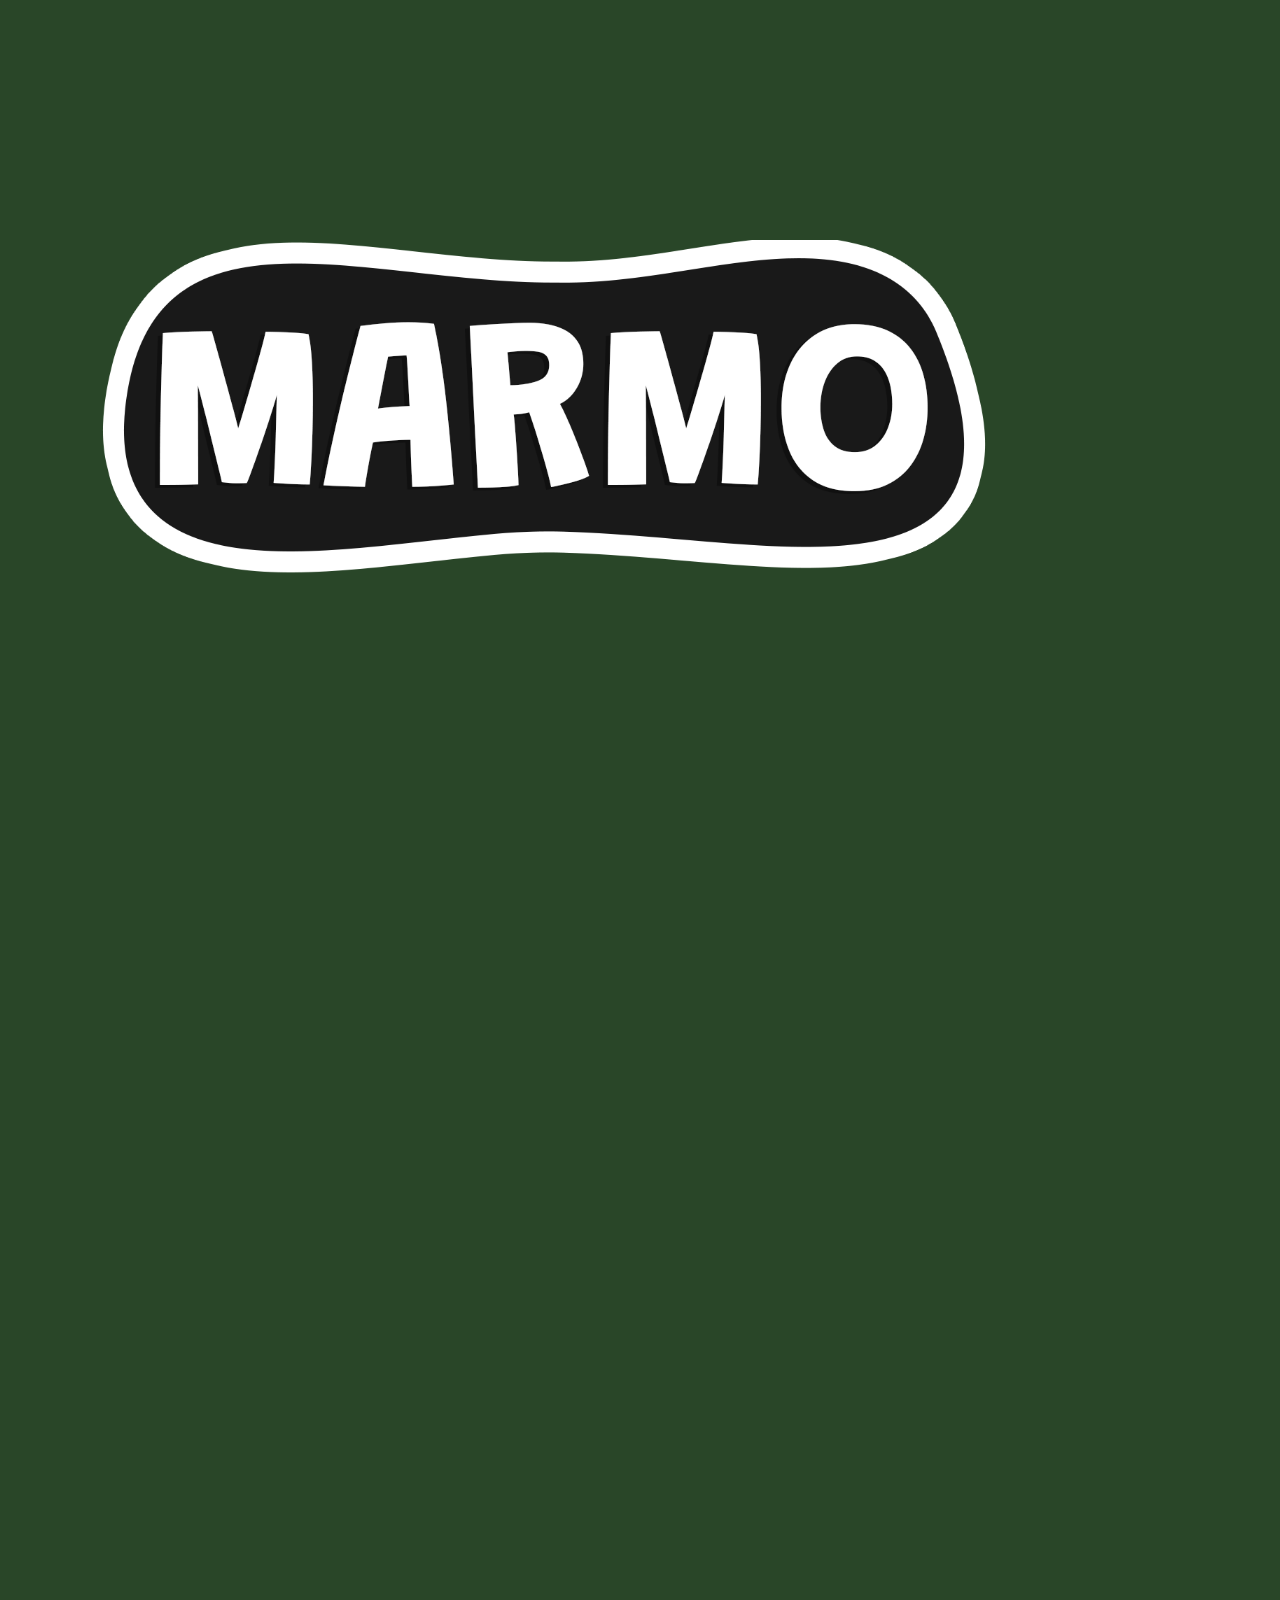
<file: index.html>
<!DOCTYPE html>
<html lang="en">
<head>
    <meta charset="UTF-8">
    <meta name="viewport" content="width=device-width, initial-scale=1.0">
    <title>MARMO</title>
    <link rel="stylesheet" href="styles.css">
    <script src="script.js" defer></script>
</head>
<body>
    <audio src="assets/monkey.mp3" id="monkey-sound"></audio>

    <div class="nav-bar">
        <a href="#">
            <img src="assets/MarmoLogo.png" class="nav-logo" alt="Marmo Logo"/>
        </a>
        <div class="nav-list">
            <a href="#" class="nav-item">HOME</a>
            <a href="#gallery" class="nav-item">GALLERY</a>
            <a href="#about" class="nav-item">ABOUT</a>
            <a href="#" class="nav-item">CONTACT</a>
        </div>
    </div>

    <div class="content">
        <img class="big-logo" src="assets/MarmoLogo.png" alt="Big Logo">

        <div class="download-button">
            Download for FREE!
        </div>

        <img class="meta-logo" src="assets/meta-logo-white-text-png-svg-vector.svg" alt="Meta Logo">

        <div class="gallery" id="gallery">
            <h2>GALLERY</h2>
            <div class="gallery-container">
                <img class="gallery-item" src="assets/forest.png" alt="Forest">
                <img class="gallery-item" src="assets/lowershot.png" alt="Lower Shot">
                <img class="gallery-item" src="assets/fireplace.png" alt="Fireplace">
                <img class="gallery-item" src="assets/monkey-photo.jpg" alt="Monkey Photo">
            </div>
        </div>

        <div class="about" id="about">
            <h1>ABOUT</h1>
            <div>
                <p class="about-text">
                    MARMO is a fun, casual, VR game inspired by Gorilla Tag, created by <a href="https://www.youtube.com/@mightbelucid">Lucid</a> and <a href="https://www.youtube.com/@screenvr">Screen</a>. <br><br>
                    Our aim is to bring back that classic, simple VR game feeling where you can feel welcome and have a great time with everyone.
                </p>
            </div>
            <div class="contact" id="contact">
                <h1>
                    CONTACT US
                </h1>
                <div>
                    <h2 class="contact-sub">
                        Feel Free to contact us on any of the following:
                    </h2>
                </div>
                <div class="contact-container">
                    <a href="discord.com" class="contact-item"><img src="assets/discord-white-icon.svg">Join The Discord!</a>
                    <a href="mailto:test@gmail.com" class="contact-item"><img src="assets/email-envelope-white-icon.svg">Join The Discord!</a>
                </div>
            </div>

            </div>
        </div>
    </div>

    <div class="cursor-dot"></div>
</body>
</html>
</file>
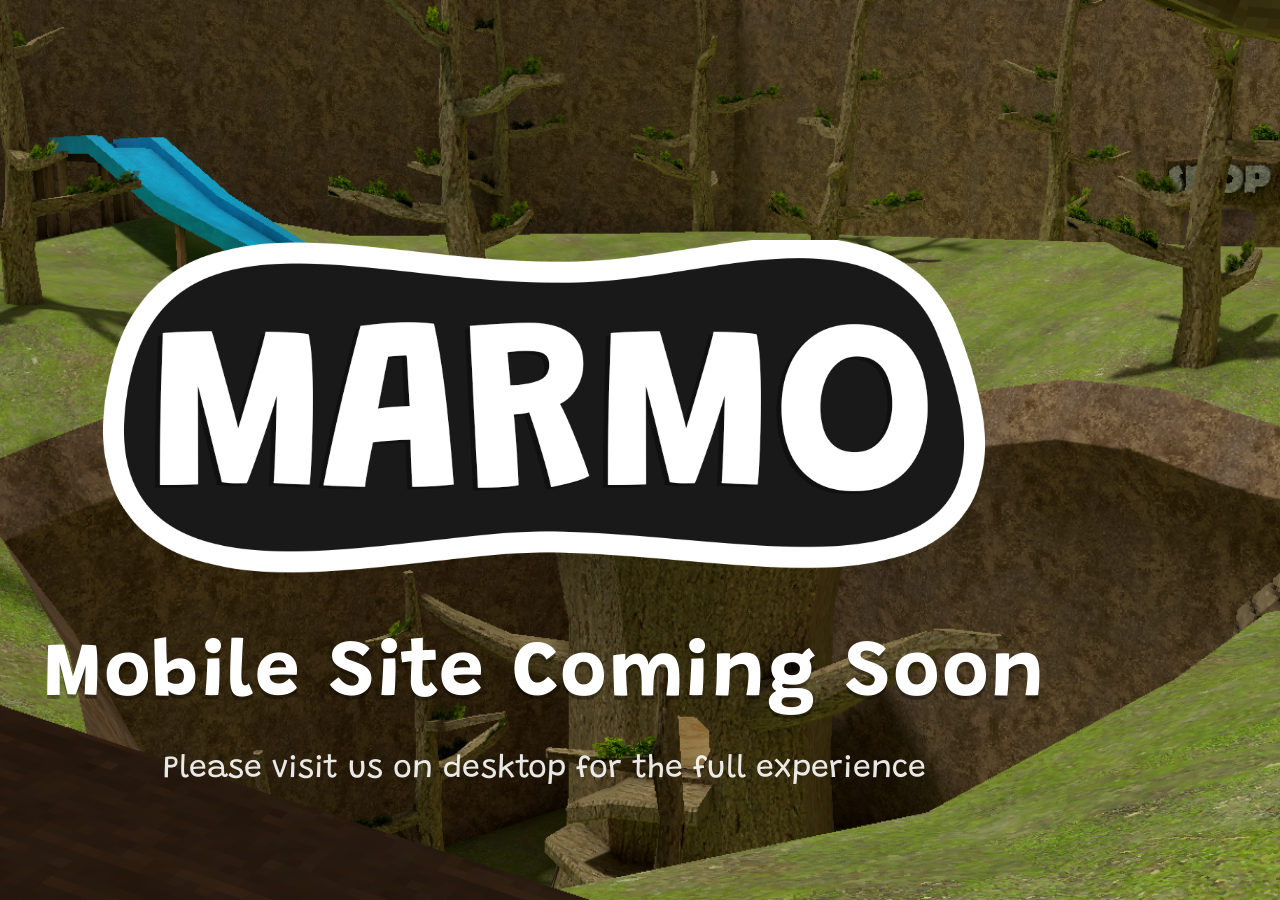
<file: mobile.html>
<!DOCTYPE html>
<html lang="en">
<head>
    <meta charset="UTF-8">
    <meta name="viewport" content="width=device-width, initial-scale=1.0">
    <title>MARMO</title>
    <link rel="stylesheet" href="styles.css">

</head>
<body>

        <div class="mobile-message">
            <img class="big-logo-mobile" src="assets/MarmoLogo.png" alt="logo">
            <h1>Mobile Site Coming Soon</h1>
            <p>Please visit us on desktop for the full experience</p>
        </div>

</body>
</html>
</file>
<file: styles.css>
@font-face {
    font-family: main;
    src: url(fonts/logo\ font.ttf);
}
html {
  scroll-behavior: smooth;
  cursor: none;
}

body {
    background-color: rgb(41, 70, 40);
    margin: 0;
    background-image: url(assets/forest.png);
    background-position: center;
    background-repeat: no-repeat;
    background-size: cover;
    background-attachment: fixed;
    font-family: main;
    cursor: none;

}

.nav-bar{
    cursor: none;
    padding: 20px;
    background-color: rgb(22, 22, 22);
    display: flex;
    text-align: center;
    gap: 30px;
    justify-content: center;
    align-items: center;
    width: 100%;
    position: fixed;
    top: 0;
    left: 0;
    margin-top: 0;
    z-index: 1000;
    box-shadow: 0px 2px 3px rgba(0, 0, 1, 0.5);
}

.nav-item {
    color: white;
    text-decoration: none;
    text-align: center;
    font-size: 25px;
    cursor: none;
    transition: 0.2s ease-out;
}

.nav-item:hover{
    transform: scale(1.03);
}


.nav-list {
    display: flex;
    gap: 20px;
}
.nav-logo{
    width: 120px;
    cursor: none;
    transition: 0.2s ease-out;
}
.nav-logo:hover{
    transform: scale(1.03);
}

.big-logo {
    width: 750px;
    display: block;
    margin: 0 auto;
    margin-top: 250px;
    margin-bottom: 100px;
    animation: logo-bounce 3s infinite ease-in-out;
    filter: drop-shadow(0px 5px 0px #0005);
}


.download-button {
    text-align: center;
    background-color: rgba(129, 128, 128, 0.445);
    width: 300px;
    margin: 0 auto;
    padding: 20px;
    border-radius: 30px;
    font-weight: bold;
    color: rgb(255, 255, 255);
    backdrop-filter: blur(5px);
    text-shadow: 0px 2px 0px rgba(0, 0, 0, 0.479);
    filter: drop-shadow(0px 3px 0px #0005);
    margin-bottom: 100px;
    transition: 0.2s ease-in-out;
}

.download-button:hover {
    color: rgb(0, 0, 0);
    transform: scale(1.01);
    background-color: rgba(255, 255, 255, 0.582); 
    box-shadow: 0px 4px 0x rgba(0, 0, 0, 0.514);
    transform: rotate(1deg);
}

.meta-logo {
    width: 225px;
    margin: 0 auto;
    display: block;
    filter: drop-shadow(0px 3px 0px #0005);
    opacity: 0.8;
    margin-bottom: 160px;
    transition: 0.2s ease-in-out;
}

.meta-logo:hover {
    opacity: 1;

}

.gallery {
    background: rgb(36, 36, 36);
    padding: 80px 0;
    color: white;
}

.gallery > h2 {
    margin: 0 0 60px 0;
    text-align: center;
    font-size: 60px;
    letter-spacing: 3px;
    text-shadow: 0px 4px 0px rgba(0, 0, 0, 0.3);
}

.gallery-container {
    display: grid;
    grid-template-columns: repeat(2, 1fr);
    gap: 30px;
    width: 70%;
    max-width: 1200px;
    margin: 0 auto;
    padding-bottom: 60px;
}

.gallery-item {
    width: 100%;
    aspect-ratio: 1.5 / 1;
    object-fit: cover;
    border-radius: 12px;
    box-shadow: 5px 8px 0px rgba(0, 0, 0, 0.4);
    transition: all 2s ease;
    border: 2px solid rgba(255, 255, 255, 0.1);
}

.gallery-item:hover {
    transform: translateY(-3px) scale(1.005);
    box-shadow: 8px 15px 0px rgba(0, 0, 0, 0.226);
    border-color: rgba(255, 255, 255, .2);
}



.about {
    background-color:  rgb(36, 36, 36);
    height: 1300px;
    color: white;
    width: 100%;
    display: block;
    text-align: center;

}

.about > h1 {
    padding-top: 70px;
    margin-top: 0;
    margin: 0 0 60px 0;
    font-size: 60px;
    letter-spacing: 3px;
    text-shadow: 0px 4px 0px rgba(0, 0, 0, 0.3);
}

.about-text {
    text-decoration: none;
    text-align: center;
    font-size: 30px;
    width: 40%;
    justify-content: center;
    justify-self: center;
    margin-bottom: 200px;
}

.contant {
    margin-bottom: 100px;
}

.contact > h1 {
    font-size: 60px;
    padding: 20px;
}
.contact-sub {
    font-size: 30px;
}
.contact-container {
    width: 50%;
    background-color: rgb(41, 41, 41);
    height: 200px;
    border-radius: 20px;
    box-shadow: 0px 5px 0px rgba(0, 0, 0, 0.315);
    display: flex;
    gap: 50px;
    justify-content: center;
    margin: 0 auto;
    align-items: center;


}

.contact-item {
    width: 100px;
    display: block;
    justify-self: center;
    align-self: center;
    font-size: 20px;
    cursor: none;
    transition: 0.2s ease-in-out;
}

.contact-item:hover{
    transform: scale(1.05);
}

.contact-item > img {
    width: 100px;
    margin-bottom: 10px;
}

a {
    text-decoration: none;
    color: white;
}







.cursor-dot {
    width: 10px;
    height: 10px;
    background-color: white;
    border-radius: 50%;
    position: fixed;
    pointer-events: none;
    z-index: 9999;
    mix-blend-mode: difference;
    transform: translate(-50%, -50%);
}

.mobile-message {
    text-align: center;
    color: white;
    margin-top: 15rem;
    padding: 0 2rem;
    width: 80vw;
}
    
.mobile-message .big-logo {
    margin-bottom: 3rem;
}
        
.mobile-message h1 {
    font-size: clamp(2.5rem, 10vw, 5rem);
    margin-bottom: 2rem;
    text-shadow: 0px 4px 0px rgba(0, 0, 0, 0.3);
    letter-spacing: 2px;
}
        
.mobile-message p {
    font-size: clamp(1.2rem, 5vw, 2rem);
    margin-bottom: 1rem;
    opacity: 0.9;
    line-height: 1.4;    
}
.big-logo-mobile {
    width: 70vw;
}




@media (max-width: 768px) {
    .gallery-container {
        grid-template-columns: 1fr;
        gap: 20px;
        width: 85%;
    }
    
    .gallery > h2 {
        font-size: 40px;
        margin-bottom: 40px;
    }
}


@keyframes logo-bounce {
    0% {
        transform: scale(1.0);
    }
    50% {
        transform: scale(1.02);
    }
    100%{
        transform: scale(1.0);
    }
}

.shake {
  animation: shake 0.5s;
}

@keyframes shake {
  0%, 100% { transform: translateX(0); }
  10%, 30%, 50%, 70%, 90% { transform: translate(-1px, 1px); }
  20%, 40%, 60%, 80% { transform: translate(1px,-1px); }
}
</file>
